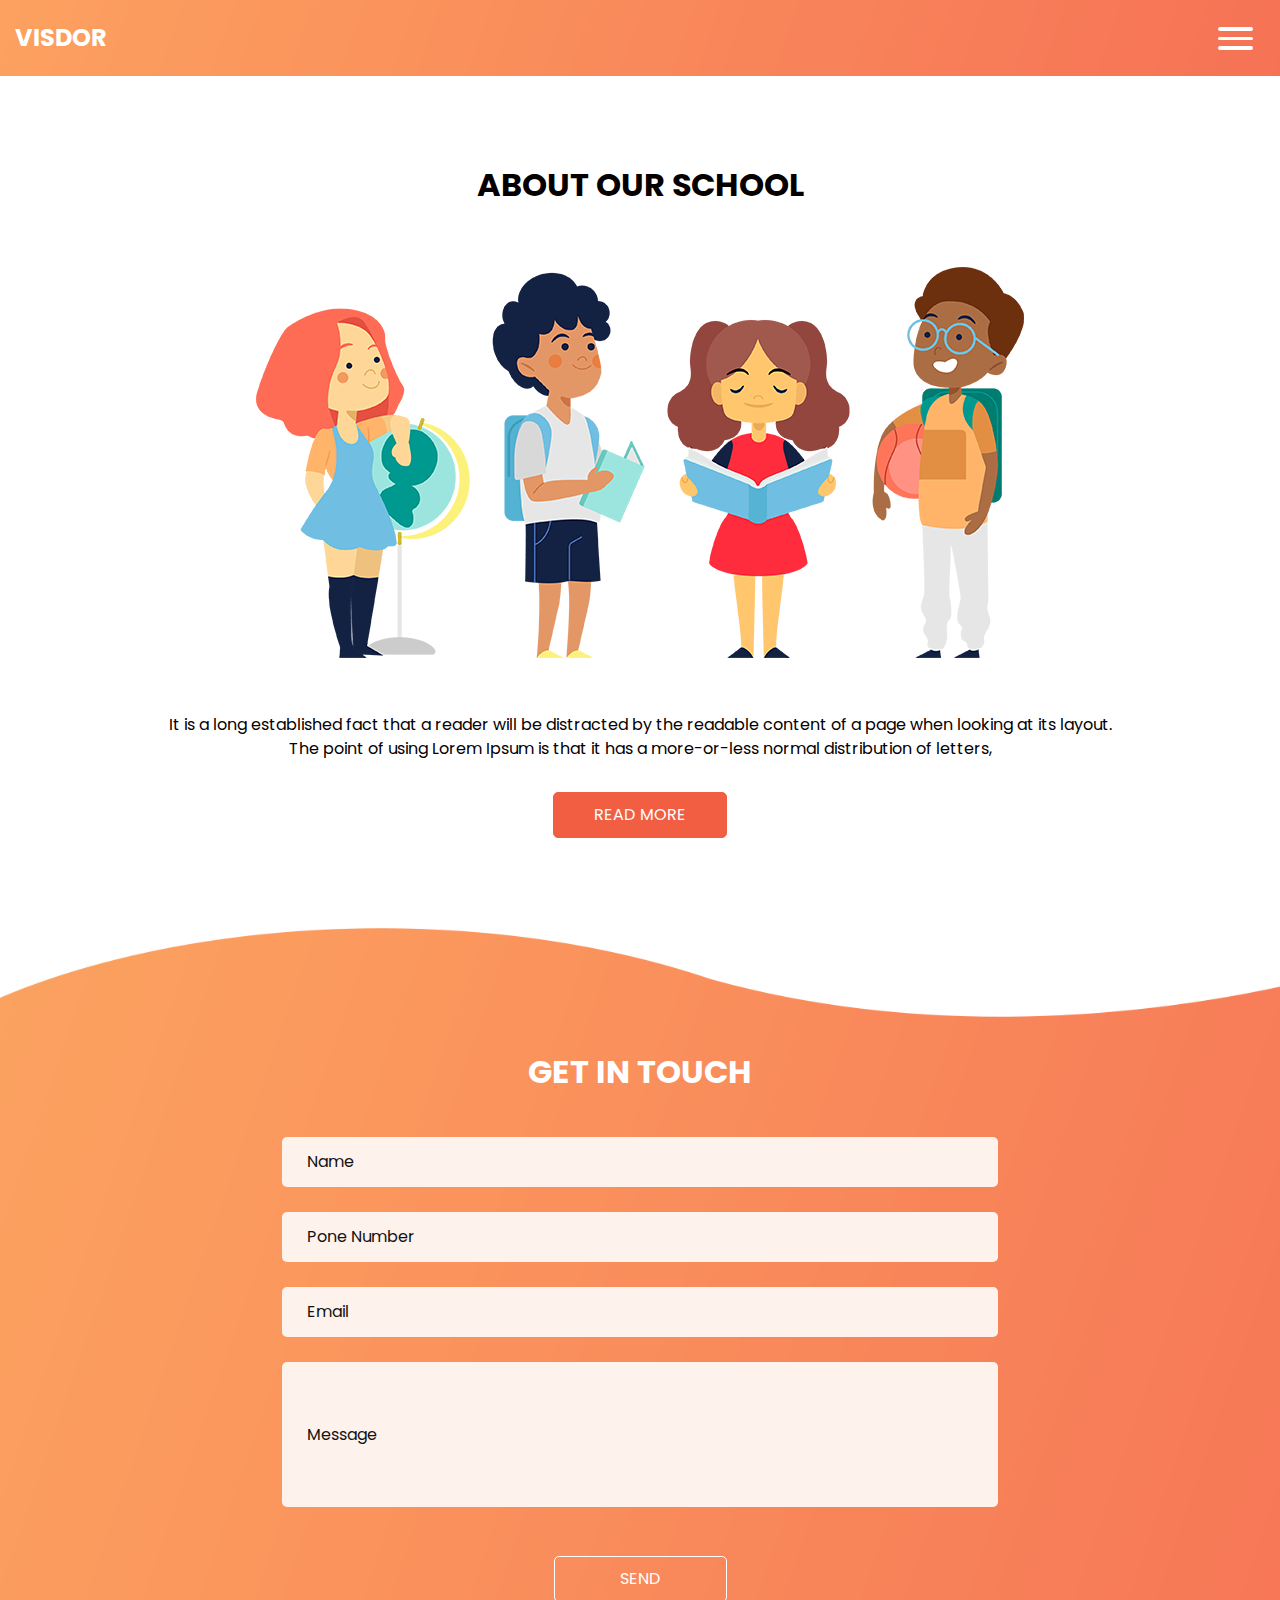
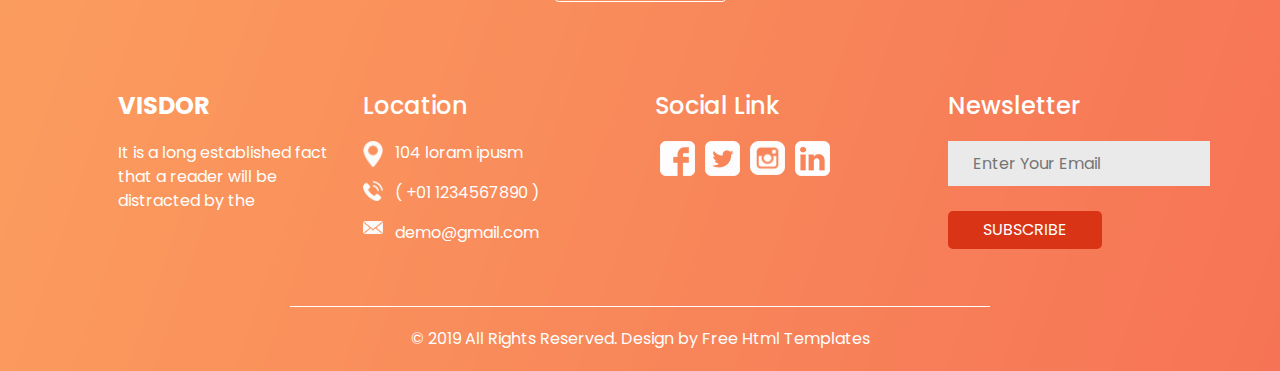
<file: static/about.html>
<!DOCTYPE html>
<html>

<head>
  <!-- Basic -->
  <meta charset="utf-8" />
  <meta http-equiv="X-UA-Compatible" content="IE=edge" />
  <!-- Mobile Metas -->
  <meta name="viewport" content="width=device-width, initial-scale=1, shrink-to-fit=no" />
  <!-- Site Metas -->
  <meta name="keywords" content="" />
  <meta name="description" content="" />
  <meta name="author" content="" />

  <title>Visdor</title>

  <!-- slider stylesheet -->
  <link rel="stylesheet" type="text/css" href="https://cdnjs.cloudflare.com/ajax/libs/OwlCarousel2/2.1.3/assets/owl.carousel.min.css" />

  <!-- bootstrap core css -->
  <link rel="stylesheet" type="text/css" href="css/bootstrap.css" />

  <!-- fonts style -->
  <link href="https://fonts.googleapis.com/css?family=Baloo+Chettan|Dosis:400,600,700|Poppins:400,600,700&display=swap" rel="stylesheet" />
  <!-- Custom styles for this template -->
  <link href="css/style.css" rel="stylesheet" />
  <!-- responsive style -->
  <link href="css/responsive.css" rel="stylesheet" />
</head>

<body class="sub_page">
  <div class="hero_area">
    <!-- header section strats -->
    <header class="header_section">
      <div class="container-fluid">
        <nav class="navbar navbar-expand-lg custom_nav-container">
          <a class="navbar-brand" href="index.html">
            <span>
              Visdor
            </span>
          </a>
          <div class="custom_menu-btn">
            <button onclick="openNav()">
              <span class="s-1"> </span>
              <span class="s-2"> </span>
              <span class="s-3"> </span>
            </button>
          </div>
          <div id="myNav" class="overlay">
            <div class="overlay-content">
              <a href="index.html">Home</a>
              <a href="about.html" class="active">About</a>
              <a href="teacher.html">Teachers</a>
            </div>
          </div>
      </div>
      </nav>
    </header>
    <!-- end header section -->

  </div>



  <!-- about section -->

  <section class="about_section layout_padding">
    <div class="container">
      <div class="box">
        <div class="heading_container">
          <h2>
            <span>About Our School</span>
          </h2>
        </div>
        <div class="img-box">
          <img src="images/about-img.png" alt="">
        </div>
        <div class="row">
          <div class="col-md-10 mx-auto">
            <p>
              It is a long established fact that a reader will be distracted by the readable content of a page when looking at its layout. The point of using Lorem Ipsum is that it has a more-or-less normal distribution of letters,
            </p>
          </div>
        </div>
        <div class="btn-box">
          <a href="">
            Read More
          </a>
        </div>
      </div>
    </div>
  </section>
  <!-- end about section -->

  <div class="footer_bg">

    <!-- contact section -->

    <section class="contact_section ">
      <div class="container-fluid">
        <div class="row">
          <div class="col-md-7 mx-auto">
            <div class="heading_container">
              <h2 class="">
                Get In Touch
              </h2>
            </div>
            <form action="">
              <div>
                <input type="text" placeholder="Name" />
              </div>
              <div>
                <input type="text" placeholder="Pone Number" />
              </div>
              <div>
                <input type="email" placeholder="Email" />
              </div>
              <div>
                <input type="text" class="message-box" placeholder="Message" />
              </div>
              <div class="d-flex  mt-4 ">
                <button>
                  SEND
                </button>
              </div>
            </form>
          </div>
        </div>
      </div>
    </section>

    <!-- end contact section -->

    <!-- info section -->
    <section class="info_section layout_padding-top layout_padding2-bottom">
      <div class="container">
        <div class="row">
          <div class="col-md-6 col-lg-3">
            <div class="info_links pl-lg-5">
              <h4 class="font-weight-bold">
                VISDOR
              </h4>
              <p>
                It is a long established fact that a reader will be distracted by the
              </p>
            </div>
          </div>
          <div class="col-md-6 col-lg-3">
            <div class="info_contact">
              <h4>
                Location
              </h4>
              <div>
                <img src="images/location.png" alt="" />
                <p>
                  104 loram ipusm
                </p>
              </div>
              <div>
                <img src="images/telephone.png" alt="" />
                <p>
                  ( +01 1234567890 )
                </p>
              </div>
              <div>
                <img src="images/envelope.png" alt="" />
                <p>
                  demo@gmail.com
                </p>
              </div>
            </div>
          </div>

          <div class="col-md-6 col-lg-3">
            <div class="info_social">
              <h4>
                Social Link
              </h4>
              <div class="social_container">
                <div>
                  <a href="">
                    <img src="images/facebook-logo.png" alt="" />
                  </a>
                </div>
                <div>
                  <a href="">
                    <img src="images/twitter-logo.png" alt="" />
                  </a>
                </div>
                <div>
                  <a href="">
                    <img src="images/instagram.png" alt="" />
                  </a>
                </div>
                <div>
                  <a href="">
                    <img src="images/linkedin.png" alt="" />
                  </a>
                </div>
              </div>
            </div>
          </div>
          <div class="col-md-6 col-lg-3">
            <div class="info_form">
              <h4>
                Newsletter
              </h4>
              <form action="">
                <input type="text" placeholder="Enter Your Email" />
                <button type="submit">
                  Subscribe
                </button>
              </form>
            </div>
          </div>
        </div>
      </div>
    </section>

    <!-- end info_section -->

    <!-- footer section -->
    <section class="container-fluid footer_section ">
      <div class="tow">
        <div class="col-lg-7 col-md-9 mx-auto">
          <p>
            &copy; 2019 All Rights Reserved. Design by
            <a href="https://html.design/">Free Html Templates</a>
          </p>
        </div>
      </div>
    </section>
    <!-- footer section -->
  </div>

  <script type="text/javascript" src="js/jquery-3.4.1.min.js"></script>
  <script type="text/javascript" src="js/bootstrap.js"></script>

  <script>
    function openNav() {
      document.getElementById("myNav").classList.toggle("menu_width");
      document
        .querySelector(".custom_menu-btn")
        .classList.toggle("menu_btn-style");
    }
  </script>
</body>

</html>
</file>
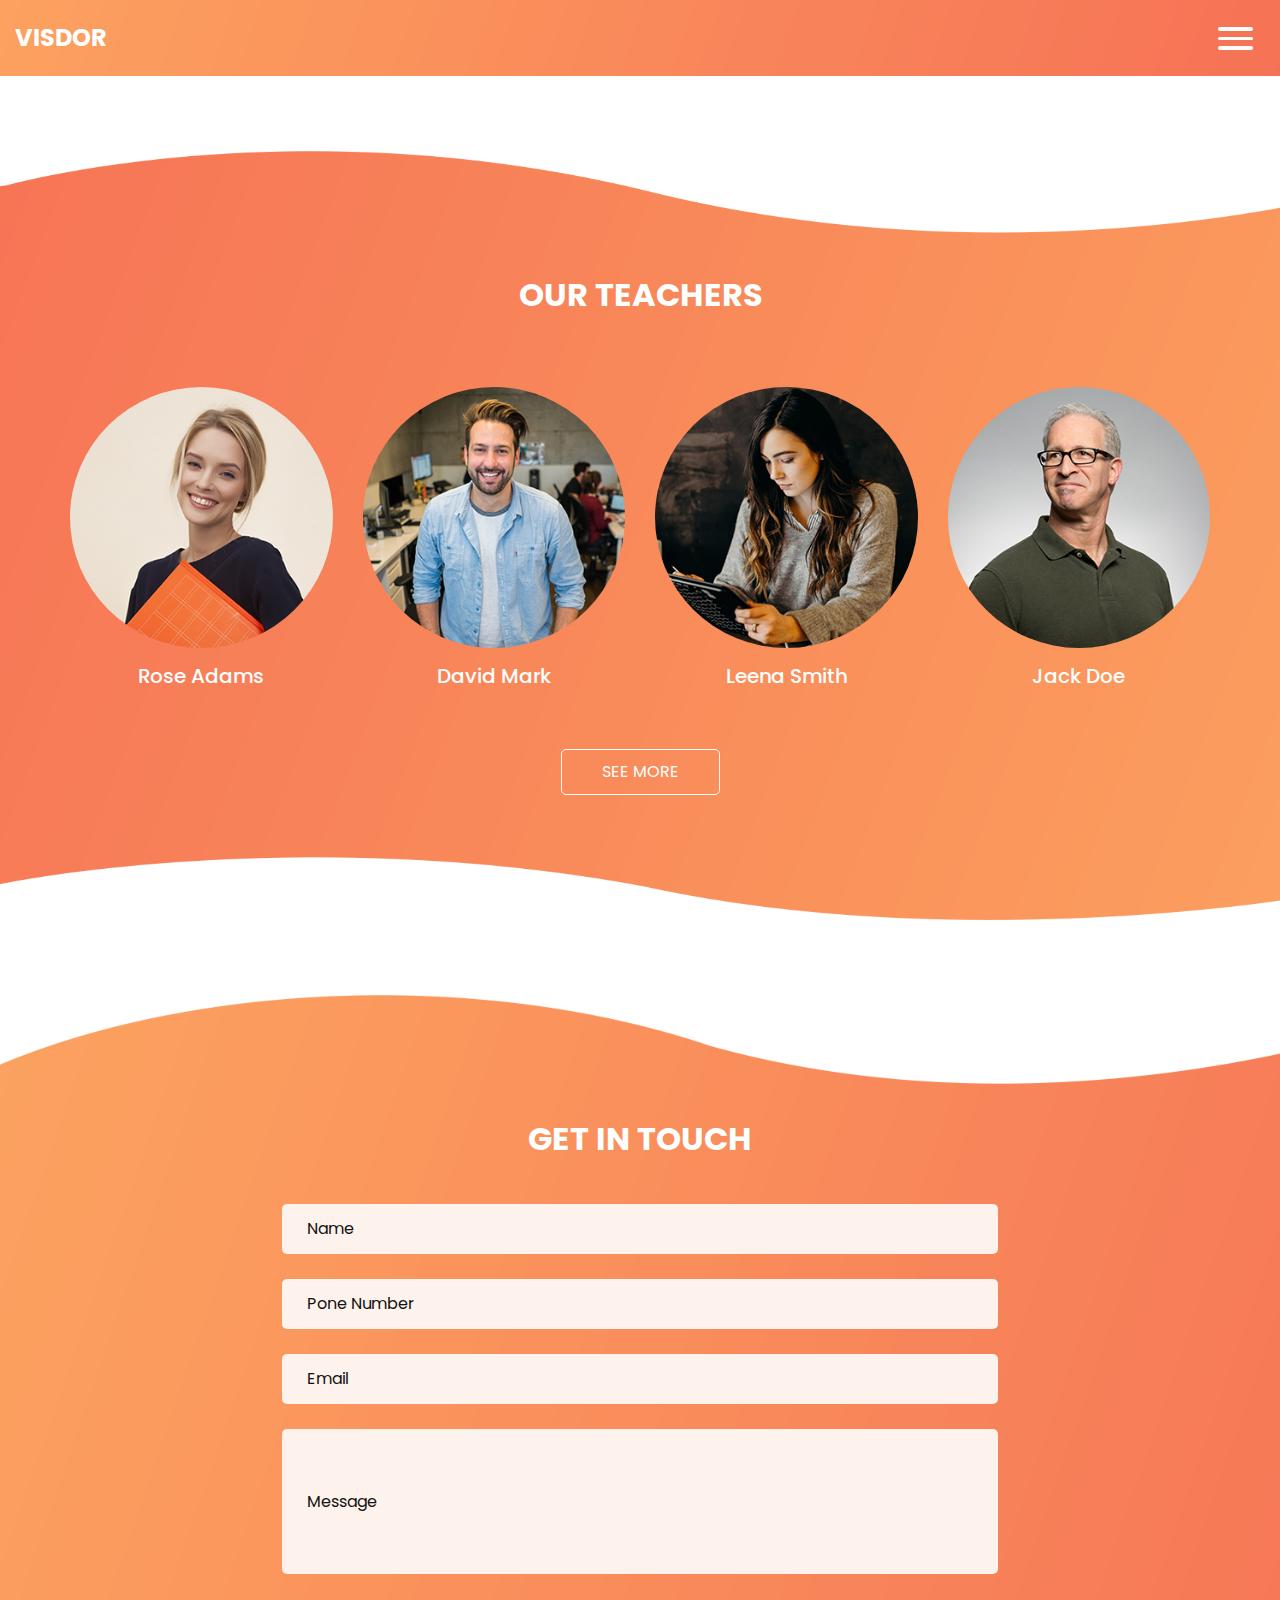
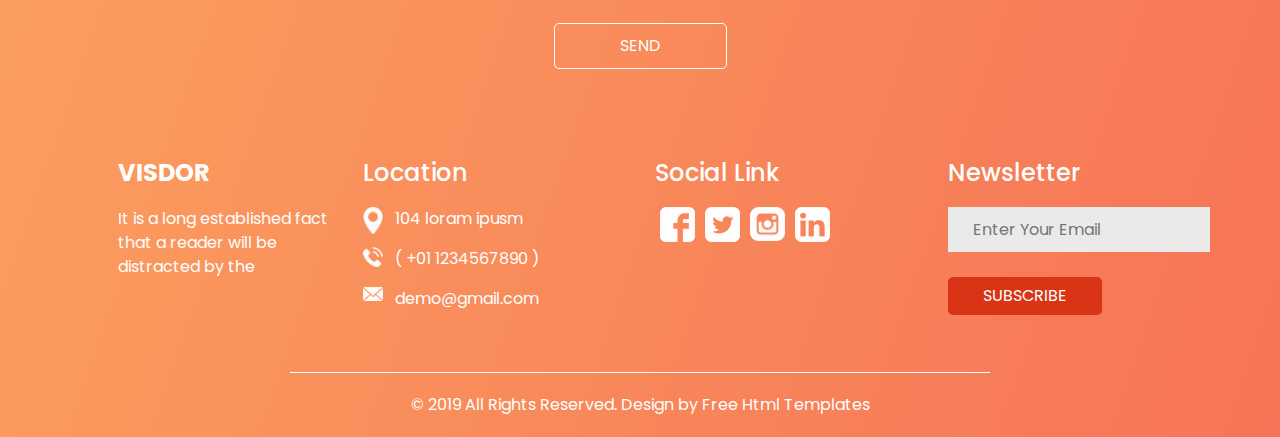
<file: static/teacher.html>
<!DOCTYPE html>
<html>

<head>
  <!-- Basic -->
  <meta charset="utf-8" />
  <meta http-equiv="X-UA-Compatible" content="IE=edge" />
  <!-- Mobile Metas -->
  <meta name="viewport" content="width=device-width, initial-scale=1, shrink-to-fit=no" />
  <!-- Site Metas -->
  <meta name="keywords" content="" />
  <meta name="description" content="" />
  <meta name="author" content="" />

  <title>Visdor</title>

  <!-- slider stylesheet -->
  <link rel="stylesheet" type="text/css" href="https://cdnjs.cloudflare.com/ajax/libs/OwlCarousel2/2.1.3/assets/owl.carousel.min.css" />

  <!-- bootstrap core css -->
  <link rel="stylesheet" type="text/css" href="css/bootstrap.css" />

  <!-- fonts style -->
  <link href="https://fonts.googleapis.com/css?family=Baloo+Chettan|Dosis:400,600,700|Poppins:400,600,700&display=swap" rel="stylesheet" />
  <!-- Custom styles for this template -->
  <link href="css/style.css" rel="stylesheet" />
  <!-- responsive style -->
  <link href="css/responsive.css" rel="stylesheet" />
</head>

<body class="sub_page">
  <div class="hero_area">
    <!-- header section strats -->
    <header class="header_section">
      <div class="container-fluid">
        <nav class="navbar navbar-expand-lg custom_nav-container">
          <a class="navbar-brand" href="index.html">
            <span>
              Visdor
            </span>
          </a>
          <div class="custom_menu-btn">
            <button onclick="openNav()">
              <span class="s-1"> </span>
              <span class="s-2"> </span>
              <span class="s-3"> </span>
            </button>
          </div>
          <div id="myNav" class="overlay">
            <div class="overlay-content">
              <a href="index.html">Home</a>
              <a href="about.html">About</a>
              <a href="teacher.html" class="active">Teachers</a>
            </div>
          </div>
      </div>
      </nav>
    </header>
    <!-- end header section -->

  </div>


  <!-- teacher section -->
  <section class="teacher_section ">
    <div class="container">
      <div class="heading_container">
        <h2 class="">
          Our Teachers
        </h2>
      </div>
      <div class="teacher_container layout_padding2">
        <div class="row">
          <div class="col-md-3 col-sm-6">
            <div class="box">
              <div class="img-box">
                <img class="" src="images/teacher-1.jpg" alt="Card image cap">
              </div>
              <div class="detail-box">
                <p>
                  <h5>
                    Rose Adams
                  </h5>
                </p>
              </div>
            </div>
          </div>
          <div class="col-md-3 col-sm-6">
            <div class="box">
              <div class="img-box">
                <img class="" src="images/teacher-2.jpg" alt="Card image cap">
              </div>
              <div class="detail-box">
                <p>
                  <h5>
                    David Mark
                  </h5>
                </p>
              </div>
            </div>
          </div>
          <div class="col-md-3 col-sm-6">
            <div class="box">
              <div class="img-box">
                <img class="" src="images/teacher-3.jpg" alt="Card image cap">
              </div>
              <div class="detail-box">
                <p>
                  <h5>
                    Leena Smith
                  </h5>
                </p>
              </div>
            </div>
          </div>
          <div class="col-md-3 col-sm-6">
            <div class="box">
              <div class="img-box">
                <img class="" src="images/teacher-4.jpg" alt="Card image cap">
              </div>
              <div class="detail-box">
                <p>
                  <h5>
                    Jack Doe
                  </h5>
                </p>
              </div>
            </div>
          </div>
        </div>
      </div>
      <div class="btn-box">
        <a href="">
          See More
        </a>
      </div>
    </div>
  </section>

  <!-- teacher section -->


  <div class="footer_bg">

    <!-- contact section -->

    <section class="contact_section ">
      <div class="container-fluid">
        <div class="row">
          <div class="col-md-7 mx-auto">
            <div class="heading_container">
              <h2 class="">
                Get In Touch
              </h2>
            </div>
            <form action="">
              <div>
                <input type="text" placeholder="Name" />
              </div>
              <div>
                <input type="text" placeholder="Pone Number" />
              </div>
              <div>
                <input type="email" placeholder="Email" />
              </div>
              <div>
                <input type="text" class="message-box" placeholder="Message" />
              </div>
              <div class="d-flex  mt-4 ">
                <button>
                  SEND
                </button>
              </div>
            </form>
          </div>
        </div>
      </div>
    </section>

    <!-- end contact section -->

    <!-- info section -->
    <section class="info_section layout_padding-top layout_padding2-bottom">
      <div class="container">
        <div class="row">
          <div class="col-md-6 col-lg-3">
            <div class="info_links pl-lg-5">
              <h4 class="font-weight-bold">
                VISDOR
              </h4>
              <p>
                It is a long established fact that a reader will be distracted by the
              </p>
            </div>
          </div>
          <div class="col-md-6 col-lg-3">
            <div class="info_contact">
              <h4>
                Location
              </h4>
              <div>
                <img src="images/location.png" alt="" />
                <p>
                  104 loram ipusm
                </p>
              </div>
              <div>
                <img src="images/telephone.png" alt="" />
                <p>
                  ( +01 1234567890 )
                </p>
              </div>
              <div>
                <img src="images/envelope.png" alt="" />
                <p>
                  demo@gmail.com
                </p>
              </div>
            </div>
          </div>

          <div class="col-md-6 col-lg-3">
            <div class="info_social">
              <h4>
                Social Link
              </h4>
              <div class="social_container">
                <div>
                  <a href="">
                    <img src="images/facebook-logo.png" alt="" />
                  </a>
                </div>
                <div>
                  <a href="">
                    <img src="images/twitter-logo.png" alt="" />
                  </a>
                </div>
                <div>
                  <a href="">
                    <img src="images/instagram.png" alt="" />
                  </a>
                </div>
                <div>
                  <a href="">
                    <img src="images/linkedin.png" alt="" />
                  </a>
                </div>
              </div>
            </div>
          </div>
          <div class="col-md-6 col-lg-3">
            <div class="info_form">
              <h4>
                Newsletter
              </h4>
              <form action="">
                <input type="text" placeholder="Enter Your Email" />
                <button type="submit">
                  Subscribe
                </button>
              </form>
            </div>
          </div>
        </div>
      </div>
    </section>

    <!-- end info_section -->

    <!-- footer section -->
    <section class="container-fluid footer_section ">
      <div class="tow">
        <div class="col-lg-7 col-md-9 mx-auto">
          <p>
            &copy; 2019 All Rights Reserved. Design by
            <a href="https://html.design/">Free Html Templates</a>
          </p>
        </div>
      </div>
    </section>
    <!-- footer section -->
  </div>

  <script type="text/javascript" src="js/jquery-3.4.1.min.js"></script>
  <script type="text/javascript" src="js/bootstrap.js"></script>

  <script>
    function openNav() {
      document.getElementById("myNav").classList.toggle("menu_width");
      document
        .querySelector(".custom_menu-btn")
        .classList.toggle("menu_btn-style");
    }
  </script>
</body>

</html>
</file>
<file: static/css/style.css>
body {
  font-family: "Poppins", sans-serif;
  color: #040000;
  background-color: #ffffff;
}

.layout_padding {
  padding-top: 90px;
  padding-bottom: 90px;
}

.layout_padding2 {
  padding-top: 45px;
  padding-bottom: 45px;
}

.layout_padding2-top {
  padding-top: 45px;
}

.layout_padding2-bottom {
  padding-bottom: 45px;
}

.layout_padding-top {
  padding-top: 90px;
}

.layout_padding-bottom {
  padding-bottom: 90px;
}

.heading_container {
  display: -webkit-box;
  display: -ms-flexbox;
  display: flex;
  -webkit-box-pack: center;
      -ms-flex-pack: center;
          justify-content: center;
  text-align: center;
}

.heading_container h2 {
  font-weight: bold;
  text-transform: uppercase;
}

/*header section*/
.hero_area {
  height: 100vh;
  display: -webkit-box;
  display: -ms-flexbox;
  display: flex;
  -webkit-box-orient: vertical;
  -webkit-box-direction: normal;
      -ms-flex-direction: column;
          flex-direction: column;
  background-image: url(../images/hero-bg.png);
  background-repeat: no-repeat;
  background-size: cover;
  background-position: bottom;
}

.sub_page .hero_area {
  height: auto;
  background-size: cover;
  background-position: center;
}

.sub_page .teacher_section {
  margin: 75px 0;
}

.header_section .nav_container {
  margin: 0 auto;
}

.custom_nav-container.navbar-expand-lg .navbar-nav {
  width: 95%;
  margin-right: auto;
}

.custom_nav-container.navbar-expand-lg .navbar-nav .nav-item {
  -webkit-box-flex: 1;
      -ms-flex: 1;
          flex: 1;
}

.custom_nav-container.navbar-expand-lg .navbar-nav .nav-item .nav-link {
  padding: 0px 25px;
  color: #fefeff;
  text-align: center;
}

.custom_nav-container.navbar-expand-lg .navbar-nav .nav-item .nav-link img {
  width: 22px;
  margin-right: 15px;
}

.custom_menu-btn {
  z-index: 9;
  position: absolute;
  right: 0;
  top: 14px;
}

.custom_menu-btn button {
  margin-top: 10px;
  outline: none;
  border: none;
  background-color: transparent;
  border-radius: 100%;
  display: -webkit-box;
  display: -ms-flexbox;
  display: flex;
  padding: 0 12.5px;
  -webkit-box-orient: vertical;
  -webkit-box-direction: normal;
      -ms-flex-direction: column;
          flex-direction: column;
  -webkit-box-pack: center;
      -ms-flex-pack: center;
          justify-content: center;
  -webkit-box-align: end;
      -ms-flex-align: end;
          align-items: flex-end;
}

.custom_menu-btn button span {
  display: block;
  width: 35px;
  height: 3.5px;
  background-color: #ffffff;
  margin: 3px 0;
  -webkit-transition: all 0.3s;
  transition: all 0.3s;
  border-radius: 5px;
}

.custom_menu-btn .s-2 {
  -webkit-transition: all 0.1s;
  transition: all 0.1s;
}

.menu_btn-style {
  position: fixed;
  right: 15px;
  top: 14px;
}

.menu_btn-style button .s-1 {
  -webkit-transform: rotate(45deg) translate(7px, 7px);
          transform: rotate(45deg) translate(7px, 7px);
}

.menu_btn-style button .s-2 {
  -webkit-transform: translateX(100px);
          transform: translateX(100px);
}

.menu_btn-style button .s-3 {
  -webkit-transform: rotate(-45deg) translate(6px, -6px);
          transform: rotate(-45deg) translate(6px, -6px);
}

.overlay {
  height: 100%;
  width: 0;
  position: fixed;
  z-index: 1;
  top: 0;
  left: 0;
  background-color: rgba(246, 118, 86, 0.98);
  overflow-x: hidden;
  -webkit-transition: 0.5s;
  transition: 0.5s;
}

.overlay .closebtn {
  position: absolute;
  top: 0;
  right: 30px;
  font-size: 60px;
}

.overlay a {
  padding: 0px;
  text-decoration: none;
  font-size: 22px;
  color: #f1f1f1;
  display: block;
  -webkit-transition: 0.3s;
  transition: 0.3s;
  text-transform: uppercase;
  margin: 5px 0;
}

.overlay a:hover, .overlay a.active {
  color: #ca2303;
}

.overlay-content {
  position: relative;
  top: 25%;
  width: 100%;
  text-align: center;
  margin-top: 30px;
}

.menu_width {
  width: 100%;
}

a,
a:hover,
a:focus {
  text-decoration: none;
}

a:hover,
a:focus {
  color: initial;
}

.btn,
.btn:focus {
  outline: none !important;
  -webkit-box-shadow: none;
          box-shadow: none;
}

.custom_nav-container .nav_search-btn {
  background-image: url(../images/search-icon.png);
  background-size: 18px;
  background-repeat: no-repeat;
  width: 35px;
  height: 35px;
  padding: 0;
  border: none;
  margin: 0 40px 0 15px;
  background-position: center;
}

.navbar-brand span {
  font-size: 24px;
  font-weight: bold;
  color: #ffffff;
  text-transform: uppercase;
}

.custom_nav-container {
  z-index: 99999;
  padding: 15px 0;
}

.custom_nav-container .navbar-toggler {
  outline: none;
}

.custom_nav-container .navbar-toggler .navbar-toggler-icon {
  background-image: url(../images/menu.png);
  background-size: 55px;
}

/*end header section*/
/* slider section */
.slider_section {
  -webkit-box-flex: 1;
      -ms-flex: 1;
          flex: 1;
  display: -webkit-box;
  display: -ms-flexbox;
  display: flex;
  -webkit-box-pack: center;
      -ms-flex-pack: center;
          justify-content: center;
  color: #ffffff;
  padding-top: 45px;
}

.slider_section #carouselExampleIndicators {
  width: 100%;
}

.slider_section .row {
  -webkit-box-align: center;
      -ms-flex-align: center;
          align-items: center;
}

.slider_section .detail-box {
  margin-bottom: 45px;
}

.slider_section .detail-box h2 {
  text-transform: uppercase;
}

.slider_section .detail-box h1 {
  font-size: 3rem;
  font-weight: bold;
  color: #ffd291;
  text-transform: uppercase;
}

.slider_section .detail-box p {
  margin-top: 15px;
}

.slider_section .detail-box a {
  display: inline-block;
  padding: 10px 40px;
  background-color: transparent;
  color: #ffffff;
  border: 1px solid #ffffff;
  border-radius: 5px;
  text-transform: uppercase;
  margin-top: 20px;
}

.slider_section .detail-box a:hover {
  background-color: #ffffff;
  color: #000000;
}

.slider_section .img-box img {
  width: 100%;
}

.slider_section .carousel-control-prev,
.slider_section .carousel-control-next {
  position: absolute;
  top: 50%;
  width: 45px;
  height: 45px;
  border: none;
  opacity: 1;
  background-repeat: no-repeat;
  background-size: 8px;
  background-position: center;
  background-color: #fa945c;
  border-radius: 5px;
}

.slider_section .carousel-control-prev {
  left: 25px;
  background-image: url(../images/prev-black.png);
  -webkit-transform: translateY(-50%);
          transform: translateY(-50%);
  background-color: #ffffff;
}

.slider_section .carousel-control-next {
  right: 25px;
  background-image: url(../images/next.png);
  -webkit-transform: translateY(-50%);
          transform: translateY(-50%);
  background-color: #f15e42;
}

.slider_section .number_box {
  width: 50px;
  position: absolute;
  left: 25px;
  top: 50%;
  display: -webkit-box;
  display: -ms-flexbox;
  display: flex;
  -webkit-box-orient: vertical;
  -webkit-box-direction: normal;
      -ms-flex-direction: column;
          flex-direction: column;
  -webkit-box-align: center;
      -ms-flex-align: center;
          align-items: center;
  color: #fa945c;
  -webkit-transform: translateY(-50%);
          transform: translateY(-50%);
}

.slider_section .number_box hr {
  border: none;
  width: 1px;
  height: 200px;
  background-color: #fa945c;
  margin: 2rem 0;
}

/* end slider section */
.about_section .box {
  display: -webkit-box;
  display: -ms-flexbox;
  display: flex;
  -webkit-box-orient: vertical;
  -webkit-box-direction: normal;
      -ms-flex-direction: column;
          flex-direction: column;
  -webkit-box-align: center;
      -ms-flex-align: center;
          align-items: center;
  text-align: center;
}

.about_section .box .img-box {
  margin: 55px 0;
}

.about_section .box .img-box img {
  max-width: 100%;
}

.about_section .box .btn-box {
  display: -webkit-box;
  display: -ms-flexbox;
  display: flex;
  -webkit-box-pack: center;
      -ms-flex-pack: center;
          justify-content: center;
}

.about_section .box .btn-box a {
  display: inline-block;
  padding: 10px 40px;
  background-color: #f15e42;
  border: 1px solid #f15e42;
  border-radius: 5px;
  color: #ffffff;
  text-transform: uppercase;
  margin-top: 15px;
}

.about_section .box .btn-box a:hover {
  background-color: transparent;
  color: #f15e42;
}

.teacher_section {
  background-image: url(../images/teacher-bg.png);
  background-size: 100% 100%;
  padding: 125px 0;
  color: #ffffff;
}

.teacher_section .box {
  display: -webkit-box;
  display: -ms-flexbox;
  display: flex;
  -webkit-box-orient: vertical;
  -webkit-box-direction: normal;
      -ms-flex-direction: column;
          flex-direction: column;
  text-align: center;
  margin-top: 20px;
}

.teacher_section .box .img-box img {
  width: 100%;
  border-radius: 100%;
}

.teacher_section .btn-box {
  display: -webkit-box;
  display: -ms-flexbox;
  display: flex;
  -webkit-box-pack: center;
      -ms-flex-pack: center;
          justify-content: center;
}

.teacher_section .btn-box a {
  display: inline-block;
  padding: 10px 40px;
  background-color: transparent;
  color: #ffffff;
  border: 1px solid #ffffff;
  border-radius: 5px;
  text-transform: uppercase;
}

.teacher_section .btn-box a:hover {
  background-color: #ffffff;
  color: #000000;
}

.client_section .heading_container {
  -webkit-box-pack: center;
      -ms-flex-pack: center;
          justify-content: center;
}

.client_section .heading_container h2::before {
  left: 50%;
  -webkit-transform: translateX(-50%);
          transform: translateX(-50%);
}

.client_section .box {
  display: -webkit-box;
  display: -ms-flexbox;
  display: flex;
  -webkit-box-orient: vertical;
  -webkit-box-direction: normal;
      -ms-flex-direction: column;
          flex-direction: column;
  -webkit-box-align: center;
      -ms-flex-align: center;
          align-items: center;
  text-align: center;
  margin-top: 55px;
}

.client_section .box .img_container {
  width: 275px;
  height: 275px;
  border-radius: 100%;
  display: -webkit-box;
  display: -ms-flexbox;
  display: flex;
  -webkit-box-pack: end;
      -ms-flex-pack: end;
          justify-content: flex-end;
  -webkit-box-align: center;
      -ms-flex-align: center;
          align-items: center;
  background-color: #f24828;
}

.client_section .box .img_container .img-box {
  width: 215px;
  height: 215px;
  border-radius: 100%;
  display: -webkit-box;
  display: -ms-flexbox;
  display: flex;
  -webkit-box-pack: center;
      -ms-flex-pack: center;
          justify-content: center;
  -webkit-box-align: center;
      -ms-flex-align: center;
          align-items: center;
  background-color: #ffffff;
  margin-right: -1px;
}

.client_section .box .img_container .img-box .img_box-inner {
  width: 150px;
  height: 150px;
  border-radius: 100%;
  display: -webkit-box;
  display: -ms-flexbox;
  display: flex;
  -webkit-box-pack: center;
      -ms-flex-pack: center;
          justify-content: center;
  -webkit-box-align: center;
      -ms-flex-align: center;
          align-items: center;
  overflow: hidden;
  margin-right: 10px;
}

.client_section .box .img_container .img-box .img_box-inner img {
  width: 100%;
}

.client_section .box .detail-box {
  margin-top: 25px;
}

.client_section .box .detail-box h5 {
  font-size: 16px;
  font-weight: 600;
}

.client_section .box .detail-box h6 {
  font-size: 15px;
  color: #999998;
}

.client_section .carousel-control-prev,
.client_section .carousel-control-next {
  opacity: 1;
  width: auto;
  margin: 0 5px;
}

.client_section .carousel-control-prev {
  left: 30%;
}

.client_section .carousel-control-next {
  right: 30%;
}

.client_section .carousel-control-prev-icon,
.client_section .carousel-control-next-icon {
  width: 50px;
  height: 50px;
  opacity: 1;
  border-radius: 100%;
  background-size: 10px;
  background-color: #f15e42;
}

.client_section .carousel-control-prev-icon:hover,
.client_section .carousel-control-next-icon:hover {
  background-color: #fa945c;
}

.client_section .carousel-control-prev-icon {
  background-image: url(../images/prev.png);
}

.client_section .carousel-control-next-icon {
  background-image: url(../images/next.png);
}

.footer_bg {
  background-image: url(../images/footer-bg.png);
  background-size: cover;
  background-position: top;
  padding-top: 125px;
}

.contact_section {
  color: #fff;
  background-size: cover;
  background-repeat: no-repeat;
}

.contact_section .row {
  -webkit-box-align: center;
      -ms-flex-align: center;
          align-items: center;
}

.contact_section h2 {
  margin-bottom: 45px;
  font-weight: bold;
}

.contact_section input {
  width: 100%;
  border: none;
  height: 50px;
  border-radius: 5px;
  margin-bottom: 25px;
  padding-left: 25px;
  background-color: #fef2ec;
  outline: none;
  color: #101010;
}

.contact_section input::-webkit-input-placeholder {
  color: #131313;
}

.contact_section input:-ms-input-placeholder {
  color: #131313;
}

.contact_section input::-ms-input-placeholder {
  color: #131313;
}

.contact_section input::placeholder {
  color: #131313;
}

.contact_section input.message-box {
  height: 145px;
}

.contact_section button {
  outline: none;
  display: inline-block;
  padding: 10px 65px;
  background-color: transparent;
  color: #ffffff;
  border: 1px solid #ffffff;
  border-radius: 5px;
  text-transform: uppercase;
  margin: auto;
}

.contact_section button:hover {
  background-color: #ffffff;
  color: #000000;
}

.info_section {
  color: #ffffff;
}

.info_section h4 {
  margin-bottom: 20px;
}

.info_form input {
  width: 100%;
  border: none;
  height: 45px;
  margin-bottom: 25px;
  padding-left: 25px;
  background-color: #eaeaea;
  outline: none;
  color: #101010;
}

.info_form button {
  padding: 7px 35px;
  outline: none;
  border: none;
  border-radius: 5px;
  background-color: #d83415;
  color: #fff;
  text-transform: uppercase;
}

.info_social .social_container {
  display: -webkit-box;
  display: -ms-flexbox;
  display: flex;
}

.info_social .social_container a {
  margin: 0 5px;
}

.info_social .social_container a img {
  width: 35px;
}

.info_contact > div {
  display: -webkit-box;
  display: -ms-flexbox;
  display: flex;
  -webkit-box-align: start;
      -ms-flex-align: start;
          align-items: flex-start;
}

.info_contact > div img {
  width: 20px;
  height: auto;
  margin-right: 12px;
}

/* footer section*/
.footer_section .img-box {
  display: -webkit-box;
  display: -ms-flexbox;
  display: flex;
  -webkit-box-pack: center;
      -ms-flex-pack: center;
          justify-content: center;
}

.footer_section .img-box img {
  max-width: 100%;
}

.footer_section p {
  border-top: 1px solid #ffffff;
  padding: 20px 0;
  margin: 0;
  text-align: center;
  color: #ffffff;
}

.footer_section a {
  color: #ffffff;
}

/* end footer section*/
/*# sourceMappingURL=style.css.map */
</file>
<file: static/css/responsive.css>
@media (max-width: 1400px) {}

@media (max-width: 1120px) {
    .hero_area {
        height: auto;
    }

    .slider_section {
        padding-bottom: 90px;
    }

    .client_section .carousel-control-prev {
        left: 15%;
    }

    .client_section .carousel-control-next {
        right: 15%;
    }
}

@media (max-width: 992px) {
    .slider_section {
        padding-bottom: 120px;
    }

    .info_section .row>div {
        margin-bottom: 25px;
    }
}

@media (max-width: 768px) {


    .slider_section .detail-box {
        text-align: center;
    }

    .slider_section .carousel-control-prev {
        top: 37%;
        left: calc(50% - 50px);
        transform: none;
    }

    .slider_section .carousel-control-next {
        top: 37%;
        right: calc(50% - 50px);
        transform: none;
    }

    .slider_section .detail-box {
        margin-bottom: 75px;
    }

    .client_section .carousel-control-prev {
        left: 0;
    }

    .client_section .carousel-control-next {
        right: 0;
    }

    .info_section .row>div {
        display: flex;
        flex-direction: column;
        align-items: center;
        text-align: center;

    }

    .info_section .info_contact {
        display: flex;
        flex-direction: column;
        align-items: center;
    }
}

@media (max-width: 576px) {


    .slider_section .carousel-control-prev,
    .slider_section .carousel-control-next {
        display: none;
    }

    .slider_section .detail-box,
    .slider_section .img-box {
        margin-bottom: 45px;
    }

    .teacher_section {
        background-size: cover;
        background-position: center;
        padding: 195px 0;
    }
}

@media (max-width: 480px) {

    .client_section .carousel-control-prev,
    .client_section .carousel-control-next {
        display: none;
    }
}

@media (max-width: 400px) {}

@media (max-width: 360px) {}

@media (min-width: 1200px) {
    .container {
        max-width: 1170px;
    }

}
</file>
